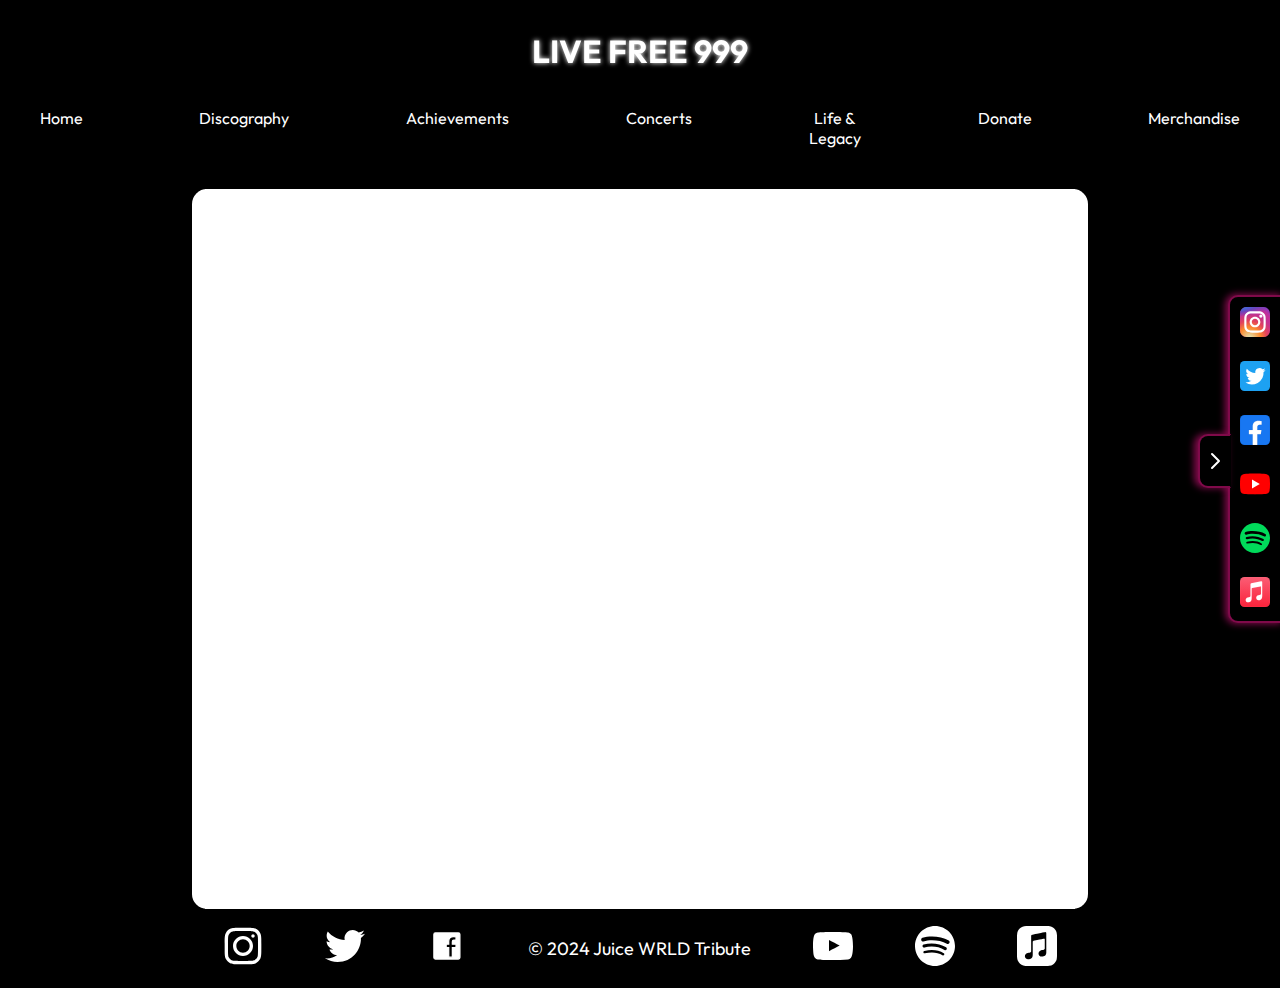
<file: awards.html>
<!DOCTYPE html>
<html lang="en">
<head>
    <link rel="preconnect" href="https://fonts.googleapis.com">
    <link rel="preconnect" href="https://fonts.gstatic.com" crossorigin>
    <link href="https://fonts.googleapis.com/css2?family=Outfit:wght@100..900&display=swap" rel="stylesheet">
    <meta charset="UTF-8">
    <meta name="viewport" content="width=device-width, initial-scale=1.0">
    <title>Juice WRLD – Official Tribute</title>
    <link rel="stylesheet" href="styles.css">
</head>
<body>
    <header>
        <h1 class="white-glow effect-shine"><a href="https://999club.com/" style="text-decoration:none" target="_blank">LIVE FREE 999</a></h1>
        <div class="hover">
            <svg id="menuSvg" class="menu-inactive" fill="none" viewBox="0 0 17 14"><path stroke="currentColor" stroke-linecap="round" stroke-linejoin="round" stroke-width="2" d="M1 1h15M1 7h15M1 13h15"></path></svg>
        </div>
        <nav>
            <ul id="menu">
                <li><a href="index.html">Home</a></li>
                <li>
                    <a href="#">Discography</a>
                    <ul class="dropdown">
                        <li><a href="albums.html">Albums</a></li>
                        <li><a href="singles.html">Singles</a></li>
                    </ul>
                </li>
                <li>
                    <a href="#">Achievements</a>
                    <ul class="dropdown">
                        <li><a href="awards.html">Awards</a></li>
                        <li><a href="records.html">Records</a></li>
                    </ul>
                </li>
                <li><a href="concerts.html">Concerts</a></li>
                <li><a href="life.html">Life & Legacy</a></li>
                <li><a href="donation.html">Donate</a></li>
                <li><a href="merch.html">Merchandise</a></li>
            </ul>
        </nav>
    </header>
    <main>
        <div class="left-pillar"></div>
        <div class="right-pillar"></div>
        <div class="side-socials" id="sideSocials">
            <div class="side-socials-arrow" id="socialsArr">
                <svg id="socialsArrSvg" class="w-6 h-6 text-gray-800 dark:text-white" aria-hidden="true" xmlns="http://www.w3.org/2000/svg" width="24" height="24" fill="none" viewBox="0 0 24 24"> <path stroke="currentColor" stroke-linecap="round" stroke-linejoin="round" stroke-width="2" d="m15 19-7-7 7-7"/></svg>
            </div>
            <a href="https://www.instagram.com/juicewrld999/" target="_blank">
                <svg viewBox="2 2 28 28" fill="none" xmlns="http://www.w3.org/2000/svg"><g id="SVGRepo_bgCarrier" stroke-width="0"></g><g id="SVGRepo_tracerCarrier" stroke-linecap="round" stroke-linejoin="round"></g><g id="SVGRepo_iconCarrier"> <rect x="2" y="2" width="28" height="28" rx="6" fill="url(#paint0_radial_87_7153)"></rect> <rect x="2" y="2" width="28" height="28" rx="6" fill="url(#paint1_radial_87_7153)"></rect> <rect x="2" y="2" width="28" height="28" rx="6" fill="url(#paint2_radial_87_7153)"></rect> <path d="M23 10.5C23 11.3284 22.3284 12 21.5 12C20.6716 12 20 11.3284 20 10.5C20 9.67157 20.6716 9 21.5 9C22.3284 9 23 9.67157 23 10.5Z" fill="white"></path> <path fill-rule="evenodd" clip-rule="evenodd" d="M16 21C18.7614 21 21 18.7614 21 16C21 13.2386 18.7614 11 16 11C13.2386 11 11 13.2386 11 16C11 18.7614 13.2386 21 16 21ZM16 19C17.6569 19 19 17.6569 19 16C19 14.3431 17.6569 13 16 13C14.3431 13 13 14.3431 13 16C13 17.6569 14.3431 19 16 19Z" fill="white"></path> <path fill-rule="evenodd" clip-rule="evenodd" d="M6 15.6C6 12.2397 6 10.5595 6.65396 9.27606C7.2292 8.14708 8.14708 7.2292 9.27606 6.65396C10.5595 6 12.2397 6 15.6 6H16.4C19.7603 6 21.4405 6 22.7239 6.65396C23.8529 7.2292 24.7708 8.14708 25.346 9.27606C26 10.5595 26 12.2397 26 15.6V16.4C26 19.7603 26 21.4405 25.346 22.7239C24.7708 23.8529 23.8529 24.7708 22.7239 25.346C21.4405 26 19.7603 26 16.4 26H15.6C12.2397 26 10.5595 26 9.27606 25.346C8.14708 24.7708 7.2292 23.8529 6.65396 22.7239C6 21.4405 6 19.7603 6 16.4V15.6ZM15.6 8H16.4C18.1132 8 19.2777 8.00156 20.1779 8.0751C21.0548 8.14674 21.5032 8.27659 21.816 8.43597C22.5686 8.81947 23.1805 9.43139 23.564 10.184C23.7234 10.4968 23.8533 10.9452 23.9249 11.8221C23.9984 12.7223 24 13.8868 24 15.6V16.4C24 18.1132 23.9984 19.2777 23.9249 20.1779C23.8533 21.0548 23.7234 21.5032 23.564 21.816C23.1805 22.5686 22.5686 23.1805 21.816 23.564C21.5032 23.7234 21.0548 23.8533 20.1779 23.9249C19.2777 23.9984 18.1132 24 16.4 24H15.6C13.8868 24 12.7223 23.9984 11.8221 23.9249C10.9452 23.8533 10.4968 23.7234 10.184 23.564C9.43139 23.1805 8.81947 22.5686 8.43597 21.816C8.27659 21.5032 8.14674 21.0548 8.0751 20.1779C8.00156 19.2777 8 18.1132 8 16.4V15.6C8 13.8868 8.00156 12.7223 8.0751 11.8221C8.14674 10.9452 8.27659 10.4968 8.43597 10.184C8.81947 9.43139 9.43139 8.81947 10.184 8.43597C10.4968 8.27659 10.9452 8.14674 11.8221 8.0751C12.7223 8.00156 13.8868 8 15.6 8Z" fill="white"></path> <defs> <radialGradient id="paint0_radial_87_7153" cx="0" cy="0" r="1" gradientUnits="userSpaceOnUse" gradientTransform="translate(12 23) rotate(-55.3758) scale(25.5196)"> <stop stop-color="#B13589"></stop> <stop offset="0.79309" stop-color="#C62F94"></stop> <stop offset="1" stop-color="#8A3AC8"></stop> </radialGradient> <radialGradient id="paint1_radial_87_7153" cx="0" cy="0" r="1" gradientUnits="userSpaceOnUse" gradientTransform="translate(11 31) rotate(-65.1363) scale(22.5942)"> <stop stop-color="#E0E8B7"></stop> <stop offset="0.444662" stop-color="#FB8A2E"></stop> <stop offset="0.71474" stop-color="#E2425C"></stop> <stop offset="1" stop-color="#E2425C" stop-opacity="0"></stop> </radialGradient> <radialGradient id="paint2_radial_87_7153" cx="0" cy="0" r="1" gradientUnits="userSpaceOnUse" gradientTransform="translate(0.500002 3) rotate(-8.1301) scale(38.8909 8.31836)"> <stop offset="0.156701" stop-color="#406ADC"></stop> <stop offset="0.467799" stop-color="#6A45BE"></stop> <stop offset="1" stop-color="#6A45BE" stop-opacity="0"></stop> </radialGradient> </defs> </g></svg>
            </a>
            <a href="https://x.com/juiceworlddd" target="_blank">
                <svg xmlns="http://www.w3.org/2000/svg" aria-label="Twitter" role="img" viewBox="0 0 512 512" fill="#ffffff"><g id="SVGRepo_bgCarrier" stroke-width="0"></g><g id="SVGRepo_tracerCarrier" stroke-linecap="round" stroke-linejoin="round"></g><g id="SVGRepo_iconCarrier"><rect width="512" height="512" rx="15%" fill="#1da1f2"></rect><path fill="#ffffff" d="M437 152a72 72 0 01-40 12a72 72 0 0032-40a72 72 0 01-45 17a72 72 0 00-122 65a200 200 0 01-145-74a72 72 0 0022 94a72 72 0 01-32-7a72 72 0 0056 69a72 72 0 01-32 1a72 72 0 0067 50a200 200 0 01-105 29a200 200 0 00309-179a200 200 0 0035-37"></path></g></svg>
            </a>
            <a href="https://www.facebook.com/juiceworldddd/" target="_blank">
                <svg xmlns="http://www.w3.org/2000/svg" aria-label="Facebook" role="img" viewBox="0 0 512 512" fill="#000000" stroke="#000000"><g id="SVGRepo_bgCarrier" stroke-width="0"></g><g id="SVGRepo_tracerCarrier" stroke-linecap="round" stroke-linejoin="round"></g><g id="SVGRepo_iconCarrier"><rect width="512" height="512" rx="15%" fill="#1877f2"></rect><path d="M355.6 330l11.4-74h-71v-48c0-20.2 9.9-40 41.7-40H370v-63s-29.3-5-57.3-5c-58.5 0-96.7 35.4-96.7 99.6V256h-65v74h65v182h80V330h59.6z" fill="#ffffff"></path></g></svg>
            </a>
            <a href="https://www.youtube.com/@JuiceWRLD" target="_blank">
                <svg viewBox="1 1 14 14" xmlns="http://www.w3.org/2000/svg" fill="none"><g id="SVGRepo_bgCarrier" stroke-width="0"></g><g id="SVGRepo_tracerCarrier" stroke-linecap="round" stroke-linejoin="round"></g><g id="SVGRepo_iconCarrier"><path fill="red" d="M14.712 4.633a1.754 1.754 0 00-1.234-1.234C12.382 3.11 8 3.11 8 3.11s-4.382 0-5.478.289c-.6.161-1.072.634-1.234 1.234C1 5.728 1 8 1 8s0 2.283.288 3.367c.162.6.635 1.073 1.234 1.234C3.618 12.89 8 12.89 8 12.89s4.382 0 5.478-.289a1.754 1.754 0 001.234-1.234C15 10.272 15 8 15 8s0-2.272-.288-3.367z"></path><path fill="#ffffff" d="M6.593 10.11l3.644-2.098-3.644-2.11v4.208z"></path></g></svg>
            </a>
            <a href="https://open.spotify.com/artist/4MCBfE4596Uoi2O4DtmEMz" target="_blank">
                <svg viewBox="0 0 48 48" version="1.1" xmlns="http://www.w3.org/2000/svg" xmlns:xlink="http://www.w3.org/1999/xlink" fill="#ffffff"><g id="SVGRepo_bgCarrier" stroke-width="0"></g><g id="SVGRepo_tracerCarrier" stroke-linecap="round" stroke-linejoin="round"></g><g id="SVGRepo_iconCarrier"> <title>Spotify-color</title> <desc>Created with Sketch.</desc> <defs> </defs> <g id="Icons" stroke="none" stroke-width="1" fill="none" fill-rule="evenodd"> <g id="Color-" transform="translate(-200.000000, -460.000000)" fill="#00DA5A"> <path d="M238.16,481.36 C230.48,476.8 217.64,476.32 210.32,478.6 C209.12,478.96 207.92,478.24 207.56,477.16 C207.2,475.96 207.92,474.76 209,474.4 C217.52,471.88 231.56,472.36 240.44,477.64 C241.52,478.24 241.88,479.68 241.28,480.76 C240.68,481.6 239.24,481.96 238.16,481.36 M237.92,488.08 C237.32,488.92 236.24,489.28 235.4,488.68 C228.92,484.72 219.08,483.52 211.52,485.92 C210.56,486.16 209.48,485.68 209.24,484.72 C209,483.76 209.48,482.68 210.44,482.44 C219.2,479.8 230,481.12 237.44,485.68 C238.16,486.04 238.52,487.24 237.92,488.08 M235.04,494.68 C234.56,495.4 233.72,495.64 233,495.16 C227.36,491.68 220.28,490.96 211.88,492.88 C211.04,493.12 210.32,492.52 210.08,491.8 C209.84,490.96 210.44,490.24 211.16,490 C220.28,487.96 228.2,488.8 234.44,492.64 C235.28,493 235.4,493.96 235.04,494.68 M224,460 C210.8,460 200,470.8 200,484 C200,497.2 210.8,508 224,508 C237.2,508 248,497.2 248,484 C248,470.8 237.32,460 224,460" id="Spotify"> </path> </g> </g> </g></svg>
            </a>
            <a href="https://music.apple.com/us/artist/juice-wrld/1368733420" target="_blank">
                <svg xmlns="http://www.w3.org/2000/svg" aria-label="Apple Music" role="img" viewBox="0 0 512 512" fill="#ffffff" stroke="#ffffff"><g id="SVGRepo_bgCarrier" stroke-width="0"></g><g id="SVGRepo_tracerCarrier" stroke-linecap="round" stroke-linejoin="round"></g><g id="SVGRepo_iconCarrier"><rect width="512" height="512" rx="15%" fill="url(#g)"></rect><linearGradient id="g" x1=".5" y1=".99" x2=".5" y2=".02"><stop offset="0" stop-color="#FA233B"></stop><stop offset="1" stop-color="#FB5C74"></stop></linearGradient><path fill="#ffffff" d="M199 359V199q0-9 10-11l138-28q11-2 12 10v122q0 15-45 20c-57 9-48 105 30 79 30-11 35-40 35-69V88s0-20-17-15l-170 35s-13 2-13 18v203q0 15-45 20c-57 9-48 105 30 79 30-11 35-40 35-69"></path></g></svg>
            </a>
        </div>
        <div class="content">
        </div>
    </main>

    <footer>
        <a class="hover" target="_blank" href="https://www.instagram.com/juicewrld999/"><svg id="insta" viewBox="0 0 24 24" fill="none" xmlns="http://www.w3.org/2000/svg"><g id="SVGRepo_bgCarrier" stroke-width="0"></g><g id="SVGRepo_tracerCarrier" stroke-linecap="round" stroke-linejoin="round"></g><g id="SVGRepo_iconCarrier"> <path fill-rule="evenodd" clip-rule="evenodd" d="M12 18C15.3137 18 18 15.3137 18 12C18 8.68629 15.3137 6 12 6C8.68629 6 6 8.68629 6 12C6 15.3137 8.68629 18 12 18ZM12 16C14.2091 16 16 14.2091 16 12C16 9.79086 14.2091 8 12 8C9.79086 8 8 9.79086 8 12C8 14.2091 9.79086 16 12 16Z" fill="#ffffff"></path> <path d="M18 5C17.4477 5 17 5.44772 17 6C17 6.55228 17.4477 7 18 7C18.5523 7 19 6.55228 19 6C19 5.44772 18.5523 5 18 5Z" fill="#ffffff"></path> <path fill-rule="evenodd" clip-rule="evenodd" d="M1.65396 4.27606C1 5.55953 1 7.23969 1 10.6V13.4C1 16.7603 1 18.4405 1.65396 19.7239C2.2292 20.8529 3.14708 21.7708 4.27606 22.346C5.55953 23 7.23969 23 10.6 23H13.4C16.7603 23 18.4405 23 19.7239 22.346C20.8529 21.7708 21.7708 20.8529 22.346 19.7239C23 18.4405 23 16.7603 23 13.4V10.6C23 7.23969 23 5.55953 22.346 4.27606C21.7708 3.14708 20.8529 2.2292 19.7239 1.65396C18.4405 1 16.7603 1 13.4 1H10.6C7.23969 1 5.55953 1 4.27606 1.65396C3.14708 2.2292 2.2292 3.14708 1.65396 4.27606ZM13.4 3H10.6C8.88684 3 7.72225 3.00156 6.82208 3.0751C5.94524 3.14674 5.49684 3.27659 5.18404 3.43597C4.43139 3.81947 3.81947 4.43139 3.43597 5.18404C3.27659 5.49684 3.14674 5.94524 3.0751 6.82208C3.00156 7.72225 3 8.88684 3 10.6V13.4C3 15.1132 3.00156 16.2777 3.0751 17.1779C3.14674 18.0548 3.27659 18.5032 3.43597 18.816C3.81947 19.5686 4.43139 20.1805 5.18404 20.564C5.49684 20.7234 5.94524 20.8533 6.82208 20.9249C7.72225 20.9984 8.88684 21 10.6 21H13.4C15.1132 21 16.2777 20.9984 17.1779 20.9249C18.0548 20.8533 18.5032 20.7234 18.816 20.564C19.5686 20.1805 20.1805 19.5686 20.564 18.816C20.7234 18.5032 20.8533 18.0548 20.9249 17.1779C20.9984 16.2777 21 15.1132 21 13.4V10.6C21 8.88684 20.9984 7.72225 20.9249 6.82208C20.8533 5.94524 20.7234 5.49684 20.564 5.18404C20.1805 4.43139 19.5686 3.81947 18.816 3.43597C18.5032 3.27659 18.0548 3.14674 17.1779 3.0751C16.2777 3.00156 15.1132 3 13.4 3Z" fill="#ffffff"></path> </g></svg></a>
        <a class="hover" target="_blank" href="https://x.com/juiceworlddd"><svg id="x"viewBox="0 -2 20 20" version="1.1" xmlns="http://www.w3.org/2000/svg" xmlns:xlink="http://www.w3.org/1999/xlink" fill="#ffffff" stroke="#ffffff"><g id="SVGRepo_bgCarrier" stroke-width="0"></g><g id="SVGRepo_tracerCarrier" stroke-linecap="round" stroke-linejoin="round"></g><g id="SVGRepo_iconCarrier"> <title>twitter [#154]</title> <desc>Created with Sketch.</desc> <defs> </defs> <g id="Page-1" stroke="none" stroke-width="1" fill="none" fill-rule="evenodd"> <g id="Dribbble-Light-Preview" transform="translate(-60.000000, -7521.000000)" fill="#ffffff"> <g id="icons" transform="translate(56.000000, 160.000000)"> <path d="M10.29,7377 C17.837,7377 21.965,7370.84365 21.965,7365.50546 C21.965,7365.33021 21.965,7365.15595 21.953,7364.98267 C22.756,7364.41163 23.449,7363.70276 24,7362.8915 C23.252,7363.21837 22.457,7363.433 21.644,7363.52751 C22.5,7363.02244 23.141,7362.2289 23.448,7361.2926 C22.642,7361.76321 21.761,7362.095 20.842,7362.27321 C19.288,7360.64674 16.689,7360.56798 15.036,7362.09796 C13.971,7363.08447 13.518,7364.55538 13.849,7365.95835 C10.55,7365.79492 7.476,7364.261 5.392,7361.73762 C4.303,7363.58363 4.86,7365.94457 6.663,7367.12996 C6.01,7367.11125 5.371,7366.93797 4.8,7366.62489 L4.8,7366.67608 C4.801,7368.5989 6.178,7370.2549 8.092,7370.63591 C7.488,7370.79836 6.854,7370.82199 6.24,7370.70483 C6.777,7372.35099 8.318,7373.47829 10.073,7373.51078 C8.62,7374.63513 6.825,7375.24554 4.977,7375.24358 C4.651,7375.24259 4.325,7375.22388 4,7375.18549 C5.877,7376.37088 8.06,7377 10.29,7376.99705" id="twitter-[#154]"> </path> </g> </g> </g> </g></svg></a>
        <a class="hover" target="_blank" href="https://www.facebook.com/juiceworldddd/"><svg id="fb" fill="#ffffff" viewBox="-5.5 0 32 32" version="1.1" xmlns="http://www.w3.org/2000/svg" stroke="#ffffff"><g id="SVGRepo_bgCarrier" stroke-width="0"></g><g id="SVGRepo_tracerCarrier" stroke-linecap="round" stroke-linejoin="round"></g><g id="SVGRepo_iconCarrier"> <title>facebook</title> <path d="M1.188 5.594h18.438c0.625 0 1.188 0.563 1.188 1.188v18.438c0 0.625-0.563 1.188-1.188 1.188h-18.438c-0.625 0-1.188-0.563-1.188-1.188v-18.438c0-0.625 0.563-1.188 1.188-1.188zM14.781 17.281h2.875l0.125-2.75h-3v-2.031c0-0.781 0.156-1.219 1.156-1.219h1.75l0.063-2.563s-0.781-0.125-1.906-0.125c-2.75 0-3.969 1.719-3.969 3.563v2.375h-2.031v2.75h2.031v7.625h2.906v-7.625z"></path> </g></svg></a>
        <p id="copyrightText">&copy; 2024 Juice WRLD Tribute</p>
        <a class="hover" target="_blank" href="https://www.youtube.com/@JuiceWRLD"><svg id="yt" viewBox="0 -3 20 20" version="1.1" xmlns="http://www.w3.org/2000/svg" xmlns:xlink="http://www.w3.org/1999/xlink" fill="#000000"><g id="SVGRepo_bgCarrier" stroke-width="0"></g><g id="SVGRepo_tracerCarrier" stroke-linecap="round" stroke-linejoin="round"></g><g id="SVGRepo_iconCarrier"> <title>youtube [#168]</title> <desc>Created with Sketch.</desc> <defs> </defs> <g id="Page-1" stroke="none" stroke-width="1" fill="none" fill-rule="evenodd"> <g id="Dribbble-Light-Preview" transform="translate(-300.000000, -7442.000000)" fill="#ffffff"> <g id="icons" transform="translate(56.000000, 160.000000)"> <path d="M251.988432,7291.58588 L251.988432,7285.97425 C253.980638,7286.91168 255.523602,7287.8172 257.348463,7288.79353 C255.843351,7289.62824 253.980638,7290.56468 251.988432,7291.58588 M263.090998,7283.18289 C262.747343,7282.73013 262.161634,7282.37809 261.538073,7282.26141 C259.705243,7281.91336 248.270974,7281.91237 246.439141,7282.26141 C245.939097,7282.35515 245.493839,7282.58153 245.111335,7282.93357 C243.49964,7284.42947 244.004664,7292.45151 244.393145,7293.75096 C244.556505,7294.31342 244.767679,7294.71931 245.033639,7294.98558 C245.376298,7295.33761 245.845463,7295.57995 246.384355,7295.68865 C247.893451,7296.0008 255.668037,7296.17532 261.506198,7295.73552 C262.044094,7295.64178 262.520231,7295.39147 262.895762,7295.02447 C264.385932,7293.53455 264.28433,7285.06174 263.090998,7283.18289" id="youtube-[#168]"> </path> </g> </g> </g> </g></svg></a>
        <a class="hover" target="_blank" href="https://open.spotify.com/artist/4MCBfE4596Uoi2O4DtmEMz"><svg id="spotify" viewBox="0 0 20 20" version="1.1" xmlns="http://www.w3.org/2000/svg" xmlns:xlink="http://www.w3.org/1999/xlink" fill="#ffffff" stroke="#ffffff"><g id="SVGRepo_bgCarrier" stroke-width="0"></g><g id="SVGRepo_tracerCarrier" stroke-linecap="round" stroke-linejoin="round"></g><g id="SVGRepo_iconCarrier"> <title>spotify [#162]</title> <desc>Created with Sketch.</desc> <defs> </defs> <g id="Page-1" stroke="none" stroke-width="1" fill="none" fill-rule="evenodd"> <g id="Dribbble-Light-Preview" transform="translate(-140.000000, -7479.000000)" fill="#ffffff"> <g id="icons" transform="translate(56.000000, 160.000000)"> <path d="M99.915,7327.865 C96.692,7325.951 91.375,7325.775 88.297,7326.709 C87.803,7326.858 87.281,7326.58 87.131,7326.085 C86.981,7325.591 87.26,7325.069 87.754,7324.919 C91.287,7323.846 97.159,7324.053 100.87,7326.256 C101.314,7326.52 101.46,7327.094 101.196,7327.538 C100.934,7327.982 100.358,7328.129 99.915,7327.865 L99.915,7327.865 Z M99.81,7330.7 C99.584,7331.067 99.104,7331.182 98.737,7330.957 C96.05,7329.305 91.952,7328.827 88.773,7329.792 C88.36,7329.916 87.925,7329.684 87.8,7329.272 C87.676,7328.86 87.908,7328.425 88.32,7328.3 C91.951,7327.198 96.466,7327.732 99.553,7329.629 C99.92,7329.854 100.035,7330.334 99.81,7330.7 L99.81,7330.7 Z M98.586,7333.423 C98.406,7333.717 98.023,7333.81 97.729,7333.63 C95.381,7332.195 92.425,7331.871 88.944,7332.666 C88.609,7332.743 88.274,7332.533 88.198,7332.197 C88.121,7331.862 88.33,7331.528 88.667,7331.451 C92.476,7330.58 95.743,7330.955 98.379,7332.566 C98.673,7332.746 98.766,7333.129 98.586,7333.423 L98.586,7333.423 Z M94,7319 C88.477,7319 84,7323.477 84,7329 C84,7334.523 88.477,7339 94,7339 C99.523,7339 104,7334.523 104,7329 C104,7323.478 99.523,7319.001 94,7319.001 L94,7319 Z" id="spotify-[#162]"> </path> </g> </g> </g> </g></svg></a>
        <a class="hover" target="_blank" href="https://music.apple.com/us/artist/juice-wrld/1368733420"><svg id="appleMusic"  fill="#ffffff" viewBox="0 0 24 24" xmlns="http://www.w3.org/2000/svg" stroke="#ffffff" stroke-width="0.00024000000000000003"><g id="SVGRepo_bgCarrier" stroke-width="0"></g><g id="SVGRepo_tracerCarrier" stroke-linecap="round" stroke-linejoin="round"></g><g id="SVGRepo_iconCarrier"><path d="m24 6.124c0-.029.001-.063.001-.097 0-.743-.088-1.465-.253-2.156l.013.063c-.312-1.291-1.1-2.359-2.163-3.031l-.02-.012c-.536-.35-1.168-.604-1.847-.723l-.03-.004c-.463-.084-1.003-.138-1.553-.15h-.011c-.04 0-.083-.01-.124-.013h-12.025c-.152.01-.3.017-.455.026-.791.016-1.542.161-2.242.415l.049-.015c-1.306.501-2.327 1.495-2.853 2.748l-.012.033c-.17.409-.297.885-.36 1.38l-.003.028c-.051.343-.087.751-.1 1.165v.016c0 .032-.007.062-.01.093v12.224c.01.14.017.283.027.424.02.861.202 1.673.516 2.416l-.016-.043c.609 1.364 1.774 2.387 3.199 2.792l.035.009c.377.111.817.192 1.271.227l.022.001c.555.053 1.11.06 1.667.06h11.028c.554 0 1.099-.037 1.633-.107l-.063.007c.864-.096 1.645-.385 2.321-.823l-.021.013c.825-.539 1.47-1.29 1.867-2.176l.013-.032c.166-.383.295-.829.366-1.293l.004-.031c.084-.539.132-1.161.132-1.794 0-.086-.001-.171-.003-.256v.013q0-5.7 0-11.394zm-6.424 3.99v5.712c.001.025.001.054.001.083 0 .407-.09.794-.252 1.14l.007-.017c-.273.562-.771.979-1.373 1.137l-.015.003c-.316.094-.682.156-1.06.173h-.01c-.029.002-.062.002-.096.002-1.033 0-1.871-.838-1.871-1.871 0-.741.431-1.382 1.056-1.685l.011-.005c.293-.14.635-.252.991-.32l.027-.004c.378-.082.758-.153 1.134-.24.264-.045.468-.252.51-.513v-.003c.013-.057.02-.122.02-.189 0-.002 0-.003 0-.005q0-2.723 0-5.443c-.001-.066-.01-.13-.027-.19l.001.005c-.026-.134-.143-.235-.283-.235-.006 0-.012 0-.018.001h.001c-.178.013-.34.036-.499.07l.024-.004q-1.14.225-2.28.456l-3.7.748c-.016 0-.032.01-.048.013-.222.03-.392.219-.392.447 0 .015.001.03.002.045v-.002.13q0 3.9 0 7.801c.001.028.001.062.001.095 0 .408-.079.797-.224 1.152l.007-.021c-.264.614-.792 1.072-1.436 1.235l-.015.003c-.319.096-.687.158-1.067.172h-.008c-.031.002-.067.003-.104.003-.913 0-1.67-.665-1.815-1.536l-.001-.011c-.02-.102-.031-.218-.031-.338 0-.785.485-1.458 1.172-1.733l.013-.004c.315-.127.687-.234 1.072-.305l.036-.005c.287-.06.575-.116.86-.177.341-.05.6-.341.6-.693 0-.007 0-.015 0-.022v.001-.15q0-4.44 0-8.883c0-.002 0-.004 0-.007 0-.129.015-.254.044-.374l-.002.011c.066-.264.277-.466.542-.517l.004-.001c.255-.066.515-.112.774-.165.733-.15 1.466-.3 2.2-.444l2.27-.46c.67-.134 1.34-.27 2.01-.4.181-.042.407-.079.637-.104l.027-.002c.018-.002.04-.004.061-.004.27 0 .489.217.493.485.008.067.012.144.012.222v.001q0 2.865 0 5.732z"></path></g></svg></a>
    </footer>    <script src="script.js"></script>
</body>
</html>
</file>
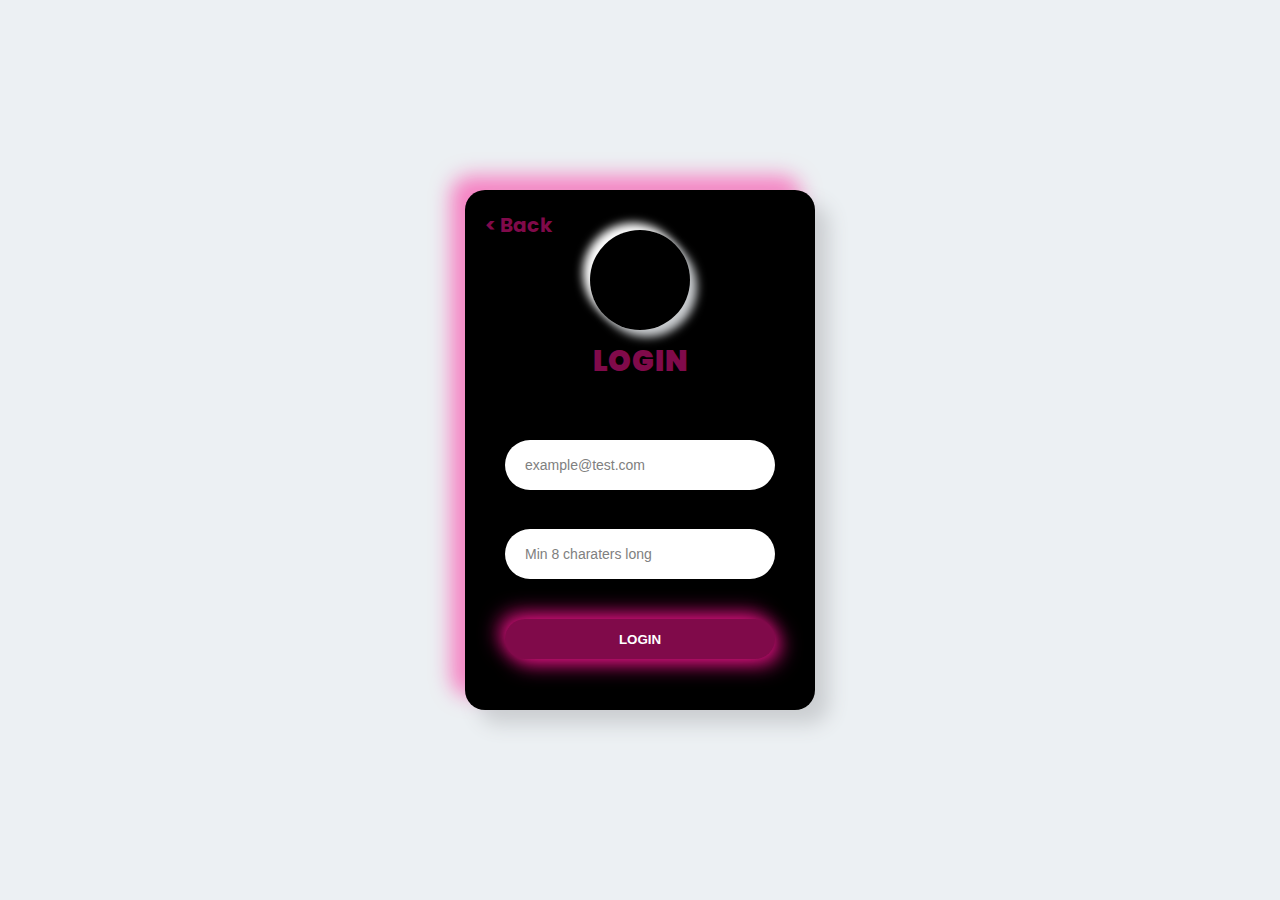
<file: juice-login.html>
<!DOCTYPE html>
<html>
<head>
  <meta charset="utf-8">
  <meta name="viewport" content="width=device-width, initial-scale=1">
  <title></title>
  <style>
	@import url('https://fonts.googleapis.com/css2?family=Poppins:wght@400;900&display=swap');

	body {
		margin: 0;
		width: 100vw;
		height: 100vh;
		background: #ecf0f3;
		display: flex;
		align-items: center;
		text-align: center;
		justify-content: center;
		place-items: center;
		overflow: hidden;
		font-family: poppins;
	}
	.container {
		position: relative;
		width: 350px;
		height: 520px;
		border-radius: 20px;
		padding: 40px;
		box-sizing: border-box;
		background: black;
		box-shadow: 14px 14px 20px #cbced1, -14px -14px 20px rgba(255, 20, 147, 0.5);
	}
	.back{
		position: absolute;
		top: 20px;
		left: 20px;
		color: #800A4A;
		font-size: 20px;
		font-weight:700;
		cursor: pointer;
	}
	.back:hover{
		transform: scale(1.2);
		filter: brightness(1.5);
		transition: 0.3s all;
	}
	.brand-logo {
		height: 100px;
		width: 100px;
		background: url("https://i.scdn.co/image/ab6761610000517401ab50f1479f24a42804efd8");
		background-size: 100px;
		background-position: center;
		margin: auto;
		border-radius: 50%;
		box-sizing: border-box;
		box-shadow: 7px 7px 10px #cbced1, -7px -7px 10px white;
	}

	.brand-title {
		margin-top: 10px;
		font-weight: 900;
		font-size: 29px;
		color: #800A4A;
		letter-spacing: 1px;
	}

	.inputs {
		text-align: left;
		margin-top: 30px;
	}
	.welcome-title{
		color: white;
		margin-bottom: 100px
	}
	label, input, button {
		display: block;
		width: 100%;
		padding: 0;
		border: none;
		outline: none;
		box-sizing: border-box;
	}

	label {
		margin-bottom: 4px;
		font-size: 15px;
	}

	label:nth-of-type(2) {
		margin-top: 12px;
	}

	input::placeholder {
		color: gray;
	}

	input {
		padding: 10px;
		padding-left: 20px;
		height: 50px;
		font-size: 14px;
		border-radius: 50px;
	}

	button {
		color: white;
		margin-top: 40px;
		background: #800A4A;
		height: 40px;
		border-radius: 20px;
		cursor: pointer;
		font-weight: 900;
		box-shadow: 6px 6px 20px rgba(255, 20, 147, 0.8), -6px -6px 20px rgba(255, 20, 147, 0.8);
		transition: 0.5s;
	}

	button:hover {
		box-shadow: none;
	}

	h1 {
		position: absolute;
		top: 0;
		left: 0;
	}
  </style>
</head>
<body>
	<div class="container">
		<div id="back" class="back">< Back</div>
		<div class="brand-logo"></div>
		<div class="brand-title">LOGIN</div>
		<div class="inputs">
			<label>EMAIL</label>
			<input id="email" type="email" placeholder="example@test.com" />
			<label>PASSWORD</label>
			<input id="pass" type="text" placeholder="Min 8 charaters long" />
			<button id="login">LOGIN</button>
		</div>
	</div>
	<script>
		function localData(a,b){
        return null == b ? localStorage.getItem(a) : localStorage.setItem(a,b);
	    }
	    function getLocal(key){
	        let datastr = localData(key),
	            data = !datastr ? {} : JSON.parse(datastr);
	        return data;
	    }
	    function setLocal(key, data){
	        localData(key, JSON.stringify(data));
	    }
		function form(address) {
            const email = document.getElementById('email');
            const pass = document.getElementById('pass');
            const loginBtn = document.getElementById('login');

            email.oninput = () => email.style.border = "none";
            pass.oninput = () => pass.style.border = "none";
            back.onclick = () => {backPage();};
            function backPage(){
                window.location.href = address;
            }

            function validateEmail() {
                let indexAt = email.value.indexOf('@'),
                    indexDot = email.value.lastIndexOf('.');
                return (
                    indexAt !== -1 &&
                    indexDot !== -1 &&
                    indexDot > indexAt &&
                    email.value.indexOf('@') === email.value.lastIndexOf('@')
                );
            }

            function validatePassword() {
                return (
                    pass.value.length >= 8 &&
                    /[!@#$%^&*(),.?":{}|<>]/.test(pass.value) && 
                    /[0-9]/.test(pass.value) &&  
                    /[A-Z]/.test(pass.value) &&  
                    /[a-z]/.test(pass.value)     
                );
            }

            loginBtn.onclick = () => {
                let flagE = flagP = 0;

                if (!validateEmail()) {
                    flagE++;
                    email.style.border = "1px solid red";
                }
                if (!validatePassword()) {
                    flagP++;
                    pass.style.border = "1px solid red";
                }
                if (flagE || flagP) return;
                fetch('juice-users.json')
                    .then(response => response.json())
                    .then(users => {
                        const user = users.find(u => u.email === email.value && u.password === pass.value);

                        if (user) {
                            localStorage.setItem('loggedInUser', user.name);
                            alert('Login successful!');
                            window.location.reload();
                        } else {
                            alert('Invalid email or password');
                            email.style.border = "1px solid red";
                            pass.style.border = "1px solid red";
                        }
                    })
                    .catch(error => console.error('Error loading users:', error));
            };

            window.onload = () => {
                let loggedInUser = localStorage.getItem('loggedInUser');
                if (loggedInUser) {
                    document.querySelector('.container').innerHTML = `
                        <h2 class="welcome-title">Welcome, ${loggedInUser}!</h2>
                        <button onclick="returnMain()">Home</button>
                        <button onclick="logout()">Logout</button>
                    `;
                }
            };
            window.returnMain = function(){
                console.log(address);
                window.location.href = address;
            }
            window.logout = function() {
                localStorage.removeItem('loggedInUser');
                window.location.reload();
            };
        };
        form(getLocal("address"));
	</script>
</body>
</html>
</file>
<file: styles.css>
body {
    font-family: "Outfit", sans-serif;
    margin: 0;
    padding: 0;
    background-color: #f8f8f8;
    overflow-x: hidden;
}

header {
    background-color: #000;
    color: #fff;
    padding: 10px 0;
    text-align: center;
    position: sticky;
    top: 0;
    z-index: 3;
}
main{
    position: relative;
}
#menuSvg {
    border-radius: 10px;
    position: absolute;
    padding: 15px;
    box-sizing: border-box;
    color: #DFDFDF;
    width: 55px;
    height: 55px;
    min-height: 55px;
    transition: transform 0.3s;
    cursor: pointer;
    left: 7vw;
    top: 24px;
    z-index: 2;
}
nav{
    user-select: none;
    z-index: 1;
    position: relative;
}
nav ul {
    display: flex;
    justify-content: center;
    list-style-type: none;
    padding: 0;
}

nav ul li {
    display: inline;
    margin: 0 3%;
    position: relative;
}

nav a {
    display: inline-block;
    color: white;
    padding: 15px 20px;
    text-decoration: none;
    border-radius: 8px;
    transition: background-color 0.3s;
}

nav a:hover,.hover #menuSvg:hover {
    background-color: #444;
}
.theme-changer{
    user-select: none;
    position: absolute;
    display: flex;
    flex-direction: column;
    right: 8vw;
    top: 35px;
    z-index: 2;
    padding: 10px;
    box-sizing: border-box;
    border-radius: 10px;
    border: 2px solid rgba(255, 20, 147, 0.5);
    box-shadow: -4px 0 7px 0px rgba(255, 20, 147, 0.5);
    background-color: black;
    transition: 0.5s all;
}
.theme-changer-svg{
    color: rgba(255, 20, 147, 0.7);
    position: absolute;
    right: 12px;
    transition: 0.3s all;
}
.theme-changer-svg:hover{
    cursor: pointer;
    transform: scale(1.2);
    color: white;
}
.theme-text-svg{
    height: 40px;
    align-items: center;
    display: flex;
    justify-content: space-between;
    width: 100%;
    padding: 0 5px 10px 0;
    box-sizing: border-box;
}
.closed-theme-changer{
    border: none !important;
    background-color: transparent !important;
    box-shadow: none !important;
}
.theme-text{
    font-size: 17px;
    opacity: 0;
    transition: 0.7s all;
}
.closed-theme-text{
    display: none;
}
.theme-select{
    display: none;
    gap: 10px;
    grid-template-columns: repeat(2, minmax(0, 1fr));
}
.default{
    border: 2px solid lightgreen;
    padding: 2px;
    box-sizing: border-box;
}
.pink-theme{
    background-color: rgba(255, 20, 147, 0.5);
}
.purple-theme{
    background-color: rgb(60, 0, 92);
}
.blue-theme{
    background-color: rgb(0, 69, 109);
}
.yellow-theme{
    background-color: rgb(214, 185, 19);
}
.theme{
    height: 40px;
    width: 60px;
    border-radius: 5px;
    cursor: pointer;
    transition: 0.5s width;
}
.closed-theme > .theme{
    width: 0;
}
.dropdown {
    display: none;
    position: absolute;
    background-color: black;
    z-index: 1;
    border-radius: 8px;
    padding: 20px 0;
    box-sizing: border-box;
}
nav li:hover .dropdown {
    display: block;
}
.effect-shine{
    background: linear-gradient(300deg, rgba(255,255,255,1) 45%, rgba(142,7,150,1) 50%, rgba(255,255,255,1) 55%);
    background-size: 200% auto;
    background-clip: text;
    -webkit-text-fill-color: transparent;
    animation: shine 6s infinite;
}

@keyframes shine {
    from {
        background-position: 150%;
    }
  
    to {
        background-position: -50%;
    }
}
.white-glow{
    user-select: none;
    text-shadow: white 0px 0px 5px;
}
.scene{
    position: relative;
    height: 480px;
    width: calc(100% - 30vw);
    background-color: #3E0423;
    margin: 0 15vw;
    border-radius: 15px;
    border-bottom-left-radius: 0;
    border-bottom-right-radius: 0;
    overflow: hidden;
}
.hero {
    position: absolute;
    top: 0;
    left: calc(50% - 240px);
    overflow: hidden;
    display: flex;
    flex-direction: column;
    align-items: center;
    z-index: 1;
}

.hero-image {
    width: 100%;
    height: auto;
}

.hero-text {
    position: absolute;
    display: flex;
    flex-direction: column;
    align-items: center;
    color: white;
    top: 0px;
}
.left-pillar, .right-pillar{
    position: absolute;
    top: 0;
    width: 16vw;
    background-color: black;
    height: 100%;
    z-index: -1;
}
.left-pillar{
    left: 0;
}
.right-pillar{
    right: 0;
}
.torch {
    position: absolute;
    top: 5px;
    z-index: 1;
}
.left-torch{
    left: 10px;
}
.right-torch{
    right: 100px;
}
.right-torch .torch-head{
    transform: rotate(60deg);
    left: -10px;
}
.right-torch .torch-support{
    left: 80px;
    transform: rotate(40deg);
}
.left-torch .torch-head{
    transform: rotate(-60deg);
}
.left-torch .torch-support{
    transform: rotate(-40deg);
    left: -5px;
}
.torch-support{
    height: 50px;
    width: 15px;
    background-color: black;
    position: absolute;
    top: -12px;
}
.torch-head {
    position: absolute;
    clip-path: polygon(50% 0, 75% 10%, 75% 33%, 100% 100%, 0 100%, 25% 33%, 25% 10%);
    top: 0;
    width: 100px;
    height: 100px;
    background-color: black;
    border-radius: 5px 5px 0 0;
    z-index: 1;
}
.left-torch .torch-beam{
    left: 60px;
    animation: moveBeamLeft 3s infinite alternate ease-in-out;
}
.right-torch .torch-beam{
    left: -15px;
    animation: moveBeamRight 3s infinite alternate ease-in-out;
}
.torch-beam {
    position: absolute;
    top: 70px;
    transform: rotate(0deg);
    box-shadow: 0 5px 10px 15px rgba(255, 20, 147, 0.5);
    border-radius: 10px;
    width: 50px;
    height: 70vw;
    background: rgba(255, 20, 147, 0.5);
    transform-origin: top center;
}

@keyframes moveBeamLeft {
    0% {
        transform: rotate(-70deg);
    }
    100% {
        transform: rotate(-45deg);
    }
}
@keyframes moveBeamRight {
    0% {
        transform: rotate(70deg);
    }
    100% {
        transform: rotate(45deg);
    }
}
.tpne{
    width: calc(100% - 100px);
    border-radius: 15px;
    display: flex;
    flex-direction: column;
    align-items: center;
    justify-content: space-between;
    overflow: hidden;
    position: relative;
    height: 400px;
    margin-top: 40px;
    background-color: #121212;
    transition: transform 0.3s;
    cursor: pointer;
    font-size: 50px;
    font-weight: bold;
    color: white;
    box-sizing: border-box;
}
.tpne img{
    height: 180%;
    position: absolute;
    top: -45%;
}
.countdown{
    display: flex;
    justify-content: space-between;
    width: 40%;
    position: absolute;
    top: 75%;
}
.release-date, .release-hour{
    background-color: rgba(18, 18, 18, 0.7);
    padding: 10px;
    box-sizing: border-box;
    border-radius: 15px;
    position: absolute;
    top: 40%;
    font-size: 35px;
}
.release-date{
    left: 3%;
}
.release-hour{
    right: 3%;
}
.side-socials{
    display: flex;
    flex-direction: column;
    position: fixed;
    z-index: 2;
    right: -2px;
    top: calc(50% - 155px);
    background-color: black;
    border-top-left-radius: 10px;
    border-bottom-left-radius: 10px;
    border: 2px solid rgba(255, 20, 147, 0.5);
    box-shadow: -2px 0 7px 1px rgba(255, 20, 147, 0.5);
    padding: 0 10px;
    box-sizing: border-box;
    transition: all .5s;
}
.side-socials-arrow{
    position: absolute;
    top: calc(50% - 25px);
    left: -32px;
    background-color: black;
    border-top-left-radius: 10px;
    border-bottom-left-radius: 10px;
    border: 2px solid rgba(255, 20, 147, 0.5);
    box-shadow: -4px 0 7px 0px rgba(255, 20, 147, 0.5);
    border-right: 1px solid black;
    display: flex;
    align-items: center;
    justify-content: center;
    height: 50px;
    cursor: pointer;
}
.side-socials svg{
    width: 30px;
    margin: 10px 0;
}
.side-socials-arrow path{
    stroke: white;
}
.side-socials-arrow svg{
    width: 30px;
    transform: rotate(180deg);
    transition: all .5s;
}
.content{
    min-height: calc(100vh - 180px);
    display: flex;
    flex-direction: column;
    align-items: center;
    background-color: white;
    z-index: 1;
    position: relative;
    margin: 0 15vw;
    border-radius: 15px;
    text-align: justify;
}
.margin-top--10px{
    margin-top: -10px !important;
}
.info, .concert-list, .legacy, .donation, .merchandise, .quote{
    display: flex;
    flex-direction: column;
    align-items: center;
    width: calc(100% - 100px);
    opacity: 0;
    color: white;
    transform: translateY(50px);
    padding: 20px;
    border-radius: 15px;
    background-color: black;
    margin: 40px 20px;
    transition: transform 0.3s;
    box-sizing: border-box;
    font-size: 20px;
    position: relative;
    overflow: hidden;
}
.info:hover, .quote:hover, .tpne:hover, .concert-list:hover, .legacy:hover, .donation:hover, .merchandise:hover {
    transform: scale(1.02);
}
.info .quote:hover{
    transform: scale(1);
}
.info .quote{
    margin-bottom: 0;
}
.info h2{
    text-align: center;
}
.info img{
    height: 300px;
}
.album-info-img{
    height: 300px;
    width: auto !important;
}
.juice-wrld-info-gif{
    object-fit: cover;
    width: 700px;
}
.info-a{
    color: rgba(255, 20, 147, 0.5);
}
.quote-before{
    user-select: none;
    height: calc(100% - 80px);
    width: 10px;
    background-color: rgba(255, 20, 147, 0.5);
    position: absolute;
    top: 40px;
    left: 10%;
    border-radius: 5px;
}
.quote-after{
    user-select: none;
    height: calc(100% - 80px);
    width: 10px;
    background-color: rgba(255, 20, 147, 0.5);
    position: absolute;
    top: 40px;
    right: 10%;
    border-radius: 5px;
}
.quote {
    padding: 100px 20%;
    opacity: 1;
    transform: translateY(0);
    margin-top: 0;
    text-align: center;
}
.quotes{
    user-select: none;
    position: absolute;
    font-size: 70px;
    font-weight: bold;
    color: rgba(255, 20, 147, 0.5);
}
.quotes-top{
    top: 30px;
}
.quotes-bottom{
    bottom: 10px;
}
.quote-credits{
    position: absolute;
    font-size: 15px;
    font-weight: 300;
    right: 24%;
    bottom: 90px;
}
.iframe-container{
    position: relative;
}
.iframe-container img{
    height: auto !important;
    visibility: hidden;
}
.iframe-container iframe{
    top: 0;
    left: 0;
    position: absolute;
    width: 100%;
    height: 100%;
}
.slider{
    width: 100%;
    display: flex;
    justify-content: center;
    align-items: center;
    position: relative;
    cursor: pointer;
    border-radius: 15px;
    margin-top: 50px;
    overflow: hidden;
    background-color: black;
    padding: 80px 50px 50px 50px;
    box-sizing: border-box;
}
.albums-title{
    padding: 10px;
    box-sizing: border-box;
    position: absolute;
    color: white; 
    top: 15px;
    margin: 0;
}
.slider-button-left,.slider-button-right{
    padding: 30px 10px;
    box-sizing: border-box;
    position: absolute;
    background-color: rgba(255, 20, 147, 0.5);
    border: 3px solid rgba(255, 20, 147, 0.5);
    top: calc(50% - 55px);
    opacity: 50%;
    z-index: 1;
    cursor: pointer;
}
.slider-button-left svg,.slider-button-right svg{
    fill: white;
    width: 14px;
    height: 16px;
}
.hover .slider-button-left:hover,.hover .slider-button-right:hover{
    opacity: 100%;
}
.slider-button-left{
    border-top-right-radius: 7px;
    border-bottom-right-radius: 7px;
    left: 0;
    border-left: none;
    box-shadow: 2px 0 7px 1px rgba(255, 20, 147, 0.5);
}
.additional-black-space-left, .additional-black-space-right{
    position: absolute;
    background-color: black;
    width: 50px;
    height: 700px;
    z-index: 1;
}
.additional-black-space-right{
    right: 0;
}
.additional-black-space-left{
    left: 0;
}
.slider-button-right{
    border-top-left-radius: 7px;
    border-bottom-left-radius: 7px;
    right: 0;
    border-right: none;
    box-shadow: -2px 0 7px 1px rgba(255, 20, 147, 0.5);
}
.slider-button-left svg{
    transform: rotate(90deg);
}
.slider-button-right svg{
    transform: rotate(-90deg);
}
.slides{
    position: absolute;
    width: calc(300% - 300px);
    height: calc(100% - 130px);
    display: flex;
    left: calc(-100% + 150px);
    transition: all 0.5s;
    top: 80px;
}
.slide{
    width: calc(100% / 3 + 0.02px);
    position: relative;
    top: 0px;
    transition: all 0.5s;
    height: 100%;
    border: none;
    border-radius: 10px;
}
.main-slider-bottom-buttons{
    width: 40%;
    position: absolute;
    bottom: 30px;
    display: flex;
    z-index: 1;
    left: 30%;
    top: 50px;
}
.slider-bottom-button-padding{
    padding: 10px 3px;
    box-sizing: border-box;
    width: calc(100% / 4);
}
.slider-bottom-button{
    height: 5px;
    border-radius: 3px;
    background-color: #D2D8E1;
    cursor: pointer;
}
.slider-bottom-button-active{
    background-color: rgba(255, 20, 147, 1);
}
.slider-footnote{
    display: flex;
    height: 100px;
    width: 100%;
    position: absolute;
    bottom: -2px;
    background-color: #7C3432;
    align-items: center;
    justify-content: space-between;
    padding: 30px 20px;
    box-sizing: border-box;
    color: white;
    border-bottom-right-radius: 5px;
    border-bottom-left-radius: 5px;
}
.slider-footnote-details{
    display: flex;
    flex-direction: column;
    align-items: flex-start;
}
.slider-footnote-text{
    font-size: 18px;
    font-weight: 500;
    margin-bottom: 5px;
}
.slider-footnote-title{
    font-size: 28px;
    line-height: 1;
}
.slider-footnote-link-button{
    color: white;
    text-decoration: none;
    background-color: #FF0000;
    font-weight: 500;
    border-radius: 4px;
    font-size: 18px;
    padding: 15px;
    box-sizing: border-box;
    cursor: pointer;
    display: flex;
    justify-content: center;
    align-items: center;
    transition: all .5s;
}
.hover .slider-footnote-link-button:hover{
    filter: brightness(2);
    box-shadow: 0 0 20px -3px red !important;
}
.slider-footnote .orange-button{
    max-width: 275px;
    width: 100%;
}
.slider-with-title{
    border-radius: 15px;
    width: calc(100% - 100px);
    display: flex;
    flex-direction: column;
    box-sizing: border-box;
    align-items: flex-start;
    padding:30px 40px;
    background-color: black;
    margin-top: 30px;
    position: relative;
}
.slider-title{
    font-size: 24px;
    margin: 10px 0px 10px 5px;
    color: white;
}
.slider-buttons{
    margin-left: 5px;
    display: flex;
    justify-content: flex-start;
    align-items: center;
    margin-top: 10px;
}
.slider-buttons div{
    background-color: white;
    padding: 11px 24px;
    box-sizing: border-box;
    font-size: 17px;
    color: #333;
    border-radius: 3px;
    border: 1px solid #d2d8e1;
    margin-right: 20px;
    cursor: pointer;
}
.slider-button-active{
    background-color: rgba(255, 20, 147, 0.5) !important;
    border-color: rgba(255, 20, 147, 1) !important;
    color: white !important;
}
.slider-products-overflow-hidden{
    display: flex;
    width: 100%;
    padding: 20px 0;
    overflow-x: hidden;
    user-select: none;
}
.slider-products-overflow-hidden .slider-button-right,.slider-products-overflow-hidden .slider-button-left{
    top: unset;
    bottom: 40%;
}
.slider-products{
    display: flex;
    justify-content: space-evenly;
    width: 100%;
    min-width: calc(100% / 4 * 7);
    scroll-behavior: smooth;
    box-sizing: border-box;
}
.product{
    text-decoration: none;
    width: 100%;
    max-width: calc((100% - 6 * 25px) / 7);
    min-width: calc((100% - 6 * 25px) / 7);
    display: flex;
    flex-direction: column;
    justify-content: space-between;
    align-items: center;
    position: relative;
    padding: 20px;  
    box-sizing: border-box;
    border-radius: 5px;
    background-color: white;
    border: 1px solid #F3F4F7;
    transition: all 0.2s;
}
.hover .product:hover,.hover .categorie:hover,.hover .pink-button:hover{
    box-shadow: 0 0 35px -13px rgba(255, 20, 147, 1);
    transform: scale(1.02);
}
.label{
    position: absolute;
    top: 15px;
    left: -1px;
    font-size: 11px;
    font-weight: 600;
    color: white;
    background-color: #800A4A;
    border-top-right-radius: 4px;
    border-bottom-right-radius: 4px;
    padding: 7px 10px;
    box-sizing: border-box;
}
.fav-icon{
    position: absolute;
    top: 15px;
    right: 15px;
    cursor: pointer;
}
.fav-icon img{
    width: 25px;
}
.product-img{
    width: 100%;
    margin: auto;
}
.product-img img{
    width: 100%;
}
.product-review{
    width: 50%;
}
.product-text{
    text-decoration: none;
    color: #333;
    font-size: 15px;
    font-weight: bold;
    text-align: center;
    margin: 10px 0;
    line-height: 1.4;
    height: 63.17px;
    overflow: hidden;
    display: -webkit-box;
    -webkit-line-clamp: 3;
    line-clamp: 3; 
    -webkit-box-orient: vertical;
}
.cut-price{
    font-size: 14px;
    text-decoration: line-through;
    color: #7f7f86;
}
.price{
    line-height: 0.9;
    display: flex;
    align-items: flex-end;
    color: #C00F6F;
    font-size: 22px;
}
.price, .cut-price{
    overflow: hidden;
    white-space: nowrap;
}
.small-price{
    display: flex;
    align-items: flex-end;
    font-size: 15px;
    margin-bottom: 2px;
}
.add-to-cart{
    width: 100%;
    display: flex;
    margin-top: 20px;
    text-decoration: none;
}
.blue-button{
    width: 100%;
    padding: 10px 0;
    box-sizing: border-box;
    text-align: center;
    display: flex;
    justify-content: center;
    align-items: center;
    border-radius: 3px;
    background-color: black;
}
.add-to-cart:hover .blue-button{
    opacity: 0.85;
}
.add-to-cart .blue-button{
    color: white;
    border-top-right-radius: 0;
    border-bottom-right-radius: 0;
}
.cart-icon{
    display: flex;
    justify-content: center;
    align-items: center;
    padding: 5px;
    box-sizing: border-box;
    background-color: #800A4A;
    border-top-right-radius: 3px;
    border-bottom-right-radius: 3px;
}
.add-to-cart:hover .cart-icon{
    background-color: #C00F6F;
}
.scroll-top{
    width: 100%;
    display: flex;
    justify-content: center;
    align-items: center;
    padding: 10px 0;
    box-sizing: border-box;
    cursor: pointer;
    background-color: #215196;
    color: white;
    font-size: 21px;
    font-weight: 500;
}
.scroll-top svg{
    fill: white;
    margin-left: 10px;
    transform: rotate(180deg);
}
.categorii{
    width: calc(100% - 100px);
    background-color: black;
    border-radius: 15px;
    margin: 50px 0;
    align-items: flex-start;
    padding: 30px 40px;
    box-sizing: border-box;
    user-select: none;
}
.categorii > h2{
    color: white;
    font-weight: 400;
}
.categorii-container{
    width: 100%;
    display: grid;
    grid-template-columns: auto auto auto auto;
    gap: 20px;
}
.categorie{
    text-decoration: none;
    display: flex;
    justify-content: space-evenly;
    align-items: center;
    width: 100%;
    height: 150px;
    padding: 10px;
    box-sizing: border-box;
    background-color: #FAFCFE;
    border-radius: 5px;
    cursor: pointer;
    transition: all 0.2s;
}
.categorie img{
    width: 100%;
    max-width: 96px;
    margin-right: 10px;
}
.categorie-text{
    width: 150px;
    display: flex;
    flex-direction: column;
}
.categorie-text div{
    display: flex;
    align-items: center;
    justify-content: start;
    font-weight: 600;
    color: #333;
    font-size: 16px;
}
.categorie-text span{
    font-weight: 600;
    color: #800A4A;
    font-size: 30px;
    margin: 0 0 7px 5px;
}
.categorie-text p{
    color: #7F7F86;
    font-size: 13px;
    margin-bottom: 0;
}
.pink-button{
    text-decoration: none;
    max-width: 120px;
    margin: auto;
    display: flex;
    align-items: center;
    justify-content: space-between;
    padding: 20px;
    background-color: rgba(255, 20, 147, 0.5);
    border: 2px solid rgba(255, 20, 147, 1);
    border-radius: 5px;
    margin-top: 30px;
    color: white;
    cursor: pointer;
    transition: all 0.2s;
    text-align: center;
}
.pink-button svg{
    width: 20px;
    transform: rotate(180deg);
}
.donation-slider {
    padding: 30px 50px;
    max-height: 650px;
    height: auto !important;
}
.donation-slider .slides{
    height: calc(100% - 60px);
    top: 30px;
}
.donation-slider .slide{
    height: auto;
    overflow: hidden;
}
.donation-slider .slider-footnote{
    height: 140px;
    align-items: flex-end;
}
.donation-slider .slider-footnote-link-button{
    display: flex !important;
    background-color: #800A4A;
    filter: brightness(1.5);
}
.donation-slider .slider-footnote-link-button-replacement{
    display: none !important;
}
.hover .donation-slider .slider-footnote-link-button:hover{
    box-shadow: 0 0 20px -3px #F91390;
}
.donation-slider .slider-footnote-text{
    margin-bottom: 20px;
    font-size: 20px;
}
.donation-slider .slider-footnote-title{
    font-size: 24px;
    position: relative;
    margin-left: 15px;
}
.donation-slider .slider-footnote-title:before{
    content: "";
    width: 5px;
    height: 100%;
    background-color: white;
    border-radius: 3px;
    position: absolute;
    top: 0;
    left: -15px;
}
.donation-slider .slider-footnote-details{
    width: calc(100% - 210px);
}
.donation-notice{
    padding: 20px 20%;
}
footer {
    display: flex;
    justify-content: space-around;
    align-items: center;
    text-align: center;
    padding: 10px;
    background-color: #000;
    color: #fff;
    position: relative;
    padding: 10px 15vw;
    box-sizing: border-box;
}
footer a, footer p{
    z-index: 1;
    font-size: 18px;
}
footer svg{
    width: 40px;
    cursor: pointer;
}
footer path{
    transition: all .3s;
}
#copyrightText{
    grid-area: area;
}
.hover #insta:hover path{
    fill: #FE54C5;
}
.hover #x:hover path{
    fill: #249EF0;
}
.hover #fb:hover path{
    fill: #415CA0;
    stroke: #415CA0;
}
#fb svg{
    width: 50px;
}
.hover #yt:hover path{
    fill: #FF0839;
}
.hover #spotify:hover path{
    fill: #3BE477;
}
.hover #appleMusic:hover path{
    fill: #FA546B;
}
.height-0{
    height: 0 !important;
}
.display-none {
    width: 0 !important;
    height: 0 !important; 
    overflow: hidden;   
    margin: 0 !important;
    padding: 0 !important;
    box-shadow: none !important;
    border-width: 0 !important;
}
@media (max-width: 1700px){
    .categorii-container{
        grid-template-columns: repeat(3, minmax(0, 1fr));;
    }
    .categorie-text div{
        font-size: 15px;
    }
    .categorie-text p{
        font-size: 12px;
    }
}
@media (max-width: 1500px){
    .donation-slider .slider{
        height: 550px !important;
    }
    .donation-slider .slider-footnote-text{
        font-size: 16px;
    }
    .donation-slider .slider-footnote-title{
        font-size: 20px;
    }
    .donation-slider .slider-footnote-link-button{
        font-size: 16px;
        padding: 10px;
    }
}
@media (max-width: 1320px){
    .categorii-container{
        grid-template-columns: repeat(2, minmax(0, 1fr));;
    }
    .slider-buttons div{
        font-size: 15px;
        padding: 8px 15px;
        margin-right: 10px;
    }
    .product-text{
        font-size: 15px;
    }
    .price{
        font-size: 20px;
    }
    .small-price{
        font-size: 14px;
        margin-bottom: 0;
    }
}
@media (max-width: 1200px){
    .donation-slider .slider-footnote-details{
        width: calc(100% - 170px);
    }
    .donation-slider .slider-footnote-text{
        font-size: 15px;
    }
    .donation-slider .slider-footnote-title{
        font-size: 18px;
    }
}
@media (max-width: 1120px){
    .info img{
        width: 95%;
    }
    .product-text{
        font-size: 14px;
        height: 60px;
    }
    .price{
        font-size: 19px;
    }
    .small-price{
        font-size: 13px;
    }
    .scene{
        width: calc(100% - 14vw);
    }
    .torch-beam{
        height: 90vw;
    }
    .content, .scene{
        margin: 0 7vw;
    }
    .juice-wrld-info-gif{
        width: 100% !important;
    }
    footer{
        padding: 10px 7vw;
    }
}
@media (max-width: 920px) {
    nav ul{
        height: 250px;
        flex-direction: column;
        transition: all 0.5s;
        align-items: center;
    }
    nav ul li {
        width: fit-content;
        height: calc(100% / 5);
        transition: all 0.5s;
    }
    .theme-changer{
        top: 25px;
    }
    .dropdown {
        padding: 0;
        width: 80%;   
        height: auto;     
        top: -2px;
        border: 2px solid grey;
    }
    nav li:hover .dropdown {
        display: inline-block;
    }
    .info{
        font-size: 18px;
    }
    .info h2{
        font-size: 24px;
    }
    .quote{
        font-size: 18px;
        padding: 80px 10%;
    }
    .quote-before{
        left: 5%;
    }
    .quote-after{
        right: 5%;
    }
    .quotes{
        font-size: 50px;
    }
    .quote-credits{
        top: 68%;
    }
    .info .quote-credits{
        top: unset;
        bottom: 15% !important;
    }
    .slider-buttons{
        display: none;
    }
    .slider-title, .categorii > h2{
        font-size: 22px;
    }
    .blue-button{
        font-size: 13px;
    }
    .product-text{
        font-size: 13px;
        height: 58px;
    }
    .price{
        font-size: 18px;
    }
    .small-price{
        font-size: 12px;
    }
    .categorie{
        flex-direction: column;
        padding: 30px 10px;
        height: auto;
    }
    .categorie-text{
        width: auto;
        margin-bottom: 10px;
        align-items: center;
    }
    .categorie-text div, .categorie-text p{
        text-align: center;
    }
    .donation-slider .slider-footnote-details{
        width: calc(100% - 150px);
    }
    .donation-slider .slider-footnote-text{
        font-size: 14px;
    }
    .donation-slider .slider-footnote-title{
        font-size: 17px;
    }
}
@media (max-width: 844px){
    /*.slider{
        height: 550px !important;
    }*/
    .slider-footnote{
        height: 80px;
    }
    .slider-footnote-text{
        font-size: 16px;
    }
    .slider-footnote-title{
        font-size: 20px;
    }
    .slider-footnote-link-button{
        font-size: 16px;
        padding: 10px;
    }
    .donation-slider .slider-footnote-title{
        font-size: 16px;
    }
}
@media (max-width: 720px) {
    .hero-text h2{
        font-size: 20px;
    }
    .hero-text b{
        font-size: 14px;
    }
    .tpne{
        height: 300px;
    }
    .countdown{
        width: 60%;
        font-size: 40px;
    }
    .release-date, .release-hour{
        font-size: 28px;
    }
    .info img{
        height: 200px;
        width: 100%;
    }
    .albums-title{
        font-size: 20px;
        text-align: center;
        max-width: calc(100% - 100px);
    }
    .slider-button-right, .slider-button-left{
        padding: 20px 7px 15px 7px;
    }
    .slider-button-right svg, .slider-button-left svg{
        width: 10px;
    }
    .slider-with-title, .slider, .categorii, .info, .tpne, .quote{
        width: calc(100% - 60px) !important;
        padding: 20px 30px;
    }
    .quote{
        padding: 80px 10%;
    }
    .quote-credits{
        right: 15%;
        top: 70%;
    }
    .categorii{
        padding-bottom: 30px;
    }
    .cart-icon img{
        width: 20px;
    }
    .slider-footnote-text{
        font-size: 16px;
    }
    .slider-footnote-title{
        font-size: 20px;
    }
    .slider-footnote-link-button-replacement{
        display: flex !important;
    }
    .slider-footnote-link-button-replacement svg{
        width: 40px;
    }
    .slider-footnote-link-button{
        display: none !important;
    }
    .donation-slider .slider-footnote-details{
        width: calc(100% - 100px);
    }
    .donation-slider .slider-footnote-text{
        font-size: 14px;
    }
    .donation-slider .slider-footnote-title{
        font-size: 15px;
    }
    .donation-slider .slider-footnote-link-button{
        padding: 8px;
        font-size: 14px;
    }
    footer{
        display: grid;
        grid-template-areas: ". . ." "area area area";
        padding: 20px 7vw;
    }
    footer p{
        font-size: 16px;
        margin-bottom: 24px;
    }
    footer svg{
        width: 30px;
        margin: 0 10px;
    }
    #fb svg{
    width: 38px;
    }
}
@media (max-width: 600px) {
    nav ul{
        height: 280px;
        font-size: 15px;
        align-items: flex-start;
        margin: 1em 7vw;
    }
    nav ul li a{
        padding: 10px;
    }
    h1{
        font-size: 25px;
    }
    #menuSvg{
        padding: 10px;
        width: 45px;
        height: 45px;
        min-height: 45px;
        top: 21px;
    }
    .dropdown{
        top: calc(-50% + 2px);
        margin: 1em 0;
    }
    .scene{
        height: 400px;
        overflow: hidden;
    }
    .hero{
        height: 100%;
        left: calc(50% - 200px)
    }
    .hero-image{
        width: 400px;
    }
    .countdown{
        width: 70%;
        font-size: 30px;
    }
    .release-date, .release-hour{
        font-size: 20px;
    }
    .info{
        font-size: 16px;
    }
    .info h2{
        font-size: 20px;
    }
    .info img{
        height: 150px;
    }
    .slider-with-title, .slider, .categorii, .info, .tpne, .quote{
        width: calc(100% - 40px) !important;
        padding: 10px 30px;
    }
    .quote{
        font-size: 16px;
        padding: 60px 10%;
    }
    .info .quote{
        width: 100% !important;
    }
    .quotes{
        font-size: 40px;
    }
    .quote-before, .quote-after{
        width: 7px;
    }
    .info .quote-credits{
        top: unset;
        bottom: 13% !important;
    }
    .quote-credits{
        top: 73%;
    }
    .slider{
        padding: 0 20px;
    }
    .slider-footnote{
        padding: 10px;
        flex-direction: column;
    }
    .slider-footnote-title{
        display: none;
    }
    .categorii{
        padding-bottom: 30px;
    }
    .label{
        font-size: 10px;
        padding: 5px;
    }
    .slider-title, .categorii > h2{
        font-size: 19px;
    }
    .donation-slider .slider-footnote{
        align-items: center;
        height: 90px;
    }
    .donation-slider .slider-footnote-details{
        width: auto;
    }
    .donation-slider .slider-footnote-text{
        background-color: rgba(255, 255, 255, 0.3);
        padding: 5px;
        box-sizing: border-box;
        border-radius: 3px;
        font-size: 16px;
        margin-bottom: 10px;
    }
    .product-text{
        font-size: 12px;
        height: 52px;
    }
    .price{
        font-size: 16px;
    }
    .categorii-container{
        gap: 15px;
    }
    .categorie-text div{
        font-size: 14px;
    }
    .categorie-text span{
        font-size: 27px;
    }
    .pink-button{
        padding: 15px;
        font-size: 14px;
    }
}
@media (max-width: 450px) {
    .scene{
        height: 300px;
    }
    .torch{
        display: none;
    }
    .hero{
        left: calc(50% - 150px);
    }
    .hero img{
        width: 300px;
    }
    .hero-text{
        width: 280px;
        text-align: center;
    }
    .hero-text h2{
        font-size: 17px;
    }
    .hero-text b{
        font-size: 13px;
    }
    .tpne{
        height: 200px;
    }
    .countdown{
        width: 80%;
        font-size: 28px;
    }
    .slider{
        display: none;
    }
    .release-date, .release-hour{
        margin: auto;
        left: unset;
        right: unset;
    }
    .release-date{
        top: 20px;
    }
    .release-hour{
        top: 80px;
    }
    .quote{
        font-size: 13px;
        padding: 60px 10%;
    }
    .quotes{
        font-size: 35px;
    }
    .quote-before, .quote-after{
        width: 7px;
    }
    .quote-credits{
        font-size: 12px;
        top: 75%;
    }
    .info{
        font-size: 13px;
        padding: 10px 15px;
    }
    .info h2{
        font-size: 18px;
    }
    .info img{
        width: 120%;
        height: 130px;
    }
    .slider-title, .categorii > h2{
        text-align: center;
        margin: auto;
    }
    .categorii > h2{
        margin: 5px auto 15px auto;
    }
    .product{
        padding: 10px;
    }
    .cart-icon{
        padding: 3px 3px 3px 1px;
    }
    .product-text{
        font-size: 11px;
        height: 47px;
    }
    .price{
        font-size: 14px;
    }
    .small-price{
        font-size: 11px;
    }
    .cart-icon img{
        width: 15px;
    }
    .blue-button{
        padding: 5px 0;
    }
    .categorii-container{
        gap: 10px;
    }
    .categorie{
        padding: 15px 5px;
    }
    .categorie-text div{
        font-size: 12px;
    }
    .categorie-text span{
        font-size: 25px;
        margin-bottom: 5px;
    }
}
@media (max-width: 350px) {
    .scene{
        height: 250px;
    }
    .hero{
        left: calc(50% - 125px);
    }
    .hero img{
        width: 250px;
    }
    .hero-text{
        width: 230px;
        text-align: center;
    }
}
</file>
